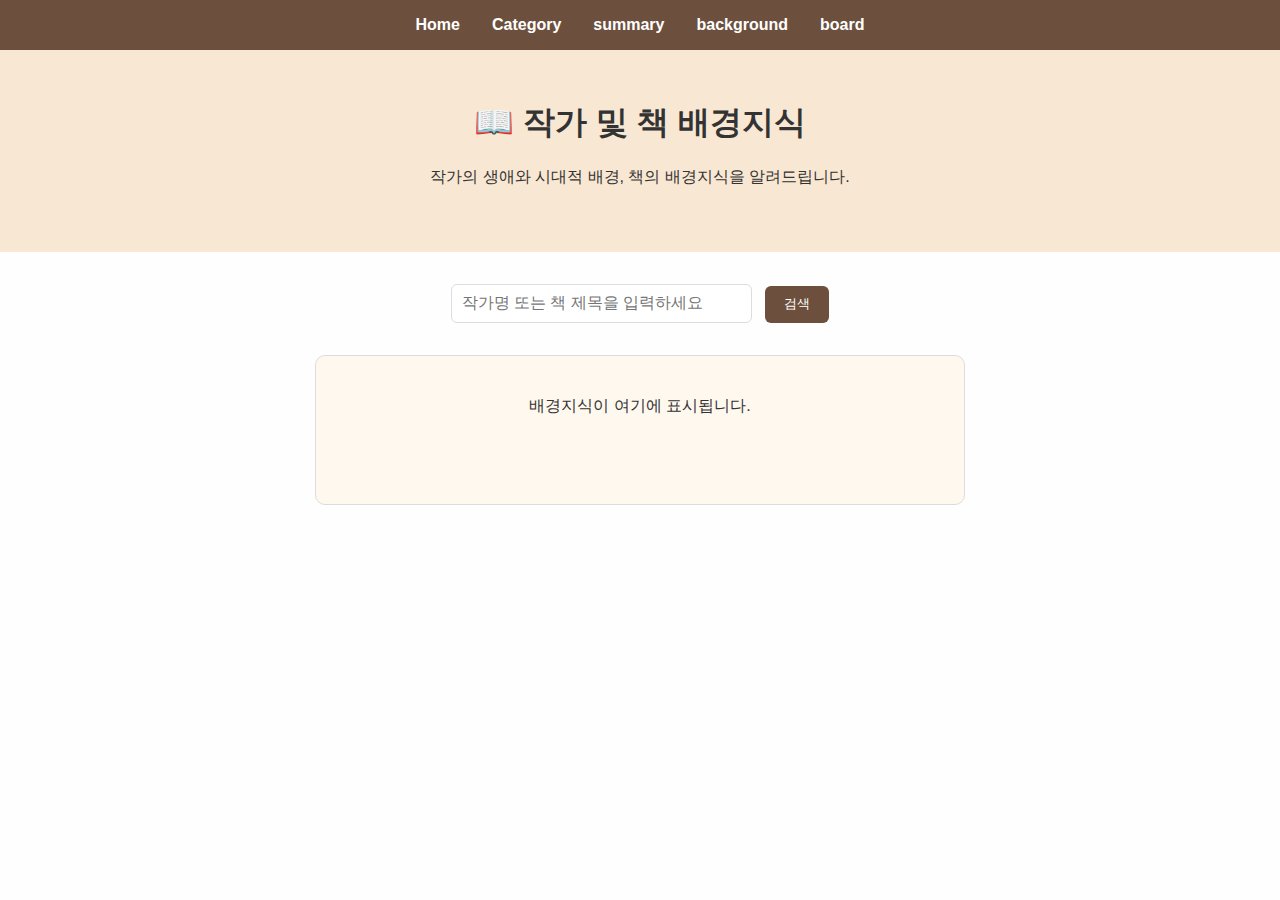
<file: html/background.html>
<!DOCTYPE html>
<html lang="ko">
<head>
  <meta charset="UTF-8" />
  <title>Background - 작가 및 책 배경지식</title>
  <link rel="stylesheet" href="../css/backgroundstyle.css" />
</head>
<body>

  <nav>
    <ul>
      <li><a href="../index.html">Home</a></li>
      <li><a href="../everybooks.github.io/html/category.html">Category</a></li>
      <li><a href="../everybooks.github.io/html/summary.html">summary</a></li>
      <li><a href="../everybooks.github.io/html/background.html">background</a></li>
      <li><a href="../everybooks.github.io/html/board.html">board</a></li>
    </ul>
  </nav>

  <header>
    <h1>📖 작가 및 책 배경지식</h1>
    <p>작가의 생애와 시대적 배경, 책의 배경지식을 알려드립니다.</p>
  </header>

  <main>
    <form id="background-form">
      <input type="text" placeholder="작가명 또는 책 제목을 입력하세요" required />
      <button type="submit">검색</button>
    </form>

    <section class="background-result">
      <p>배경지식이 여기에 표시됩니다.</p>
    </section>
  </main>
<script>
  document.addEventListener('DOMContentLoaded', function () {
    document.body.addEventListener('mousedown', function (e) {
      e.preventDefault();
    });
    document.body.addEventListener('selectstart', function (e) {
      e.preventDefault();
    });
  });
</script>

</body>
</html>
</file>
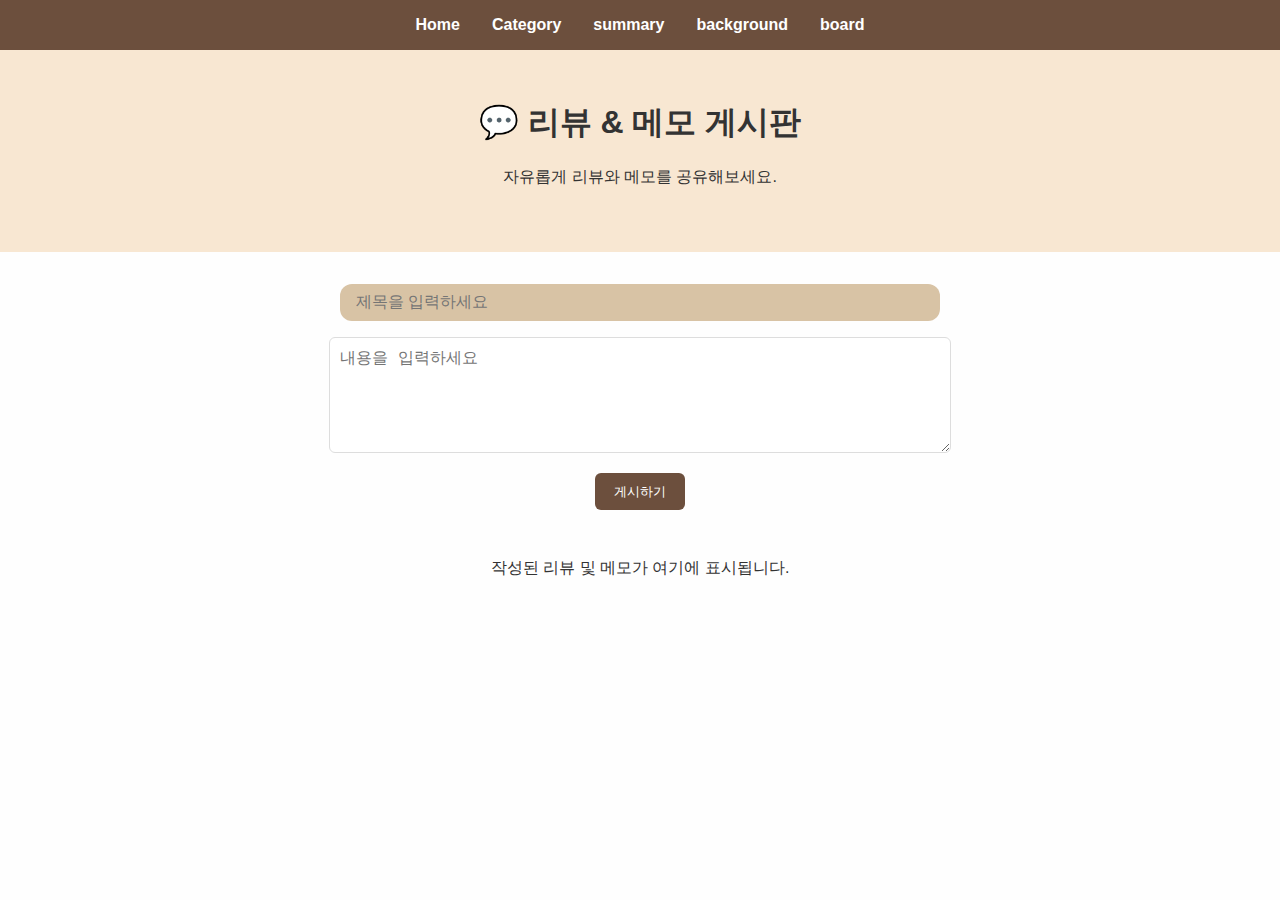
<file: html/board.html>
<!DOCTYPE html>
<html lang="ko">
<head>
  <meta charset="UTF-8" />
  <title>Board - 리뷰 & 메모 게시판</title>
  <link rel="stylesheet" href="../css/boardstyle.css" />
</head>
<body>

  <nav>
    <ul>
      <li><a href="../index.html">Home</a></li>
      <li><a href="category.html">Category</a></li>
      <li><a href="summary.html">summary</a></li>
      <li><a href="background.html">background</a></li>
      <li><a href="board.html">board</a></li>
    </ul>
  </nav>

  <header>
    <h1>💬 리뷰 & 메모 게시판</h1>
    <p>자유롭게 리뷰와 메모를 공유해보세요.</p>
  </header>

  <main>
    <form id="post-form">
      <input type="text" id="post-title" placeholder="제목을 입력하세요" required />
      <br />
      <textarea id="post-content" placeholder="내용을 입력하세요" rows="5" required></textarea>
      <br />
      <button type="submit">게시하기</button>
    </form>

    <section class="posts" id="posts">
      <p>작성된 리뷰 및 메모가 여기에 표시됩니다.</p>
    </section>
  </main>

  <script>
    document.addEventListener('DOMContentLoaded', () => {
      const form = document.getElementById('post-form');
      const postsContainer = document.getElementById('posts');

      const STORAGE_KEY = 'boardPosts';

      function loadPosts() {
        const savedPosts = localStorage.getItem(STORAGE_KEY);
        if (savedPosts) {
          const posts = JSON.parse(savedPosts);
          postsContainer.innerHTML = '';
          posts.forEach(({title, content}) => {
            addPostElement(title, content);
          });
        } else {
          postsContainer.innerHTML = '<p>작성된 리뷰 및 메모가 여기에 표시됩니다.</p>';
        }
      }

      function savePosts() {
        const posts = [];
        postsContainer.querySelectorAll('.post').forEach(postEl => {
          const title = postEl.querySelector('h3').textContent;
          const content = postEl.querySelector('p').textContent;
          posts.push({title, content});
        });
        localStorage.setItem(STORAGE_KEY, JSON.stringify(posts));
      }

      function addPostElement(title, content) {
        if (postsContainer.children.length === 1 && postsContainer.children[0].tagName === 'P') {
          postsContainer.innerHTML = '';
        }

        const postDiv = document.createElement('div');
        postDiv.classList.add('post');

        const postTitle = document.createElement('h3');
        postTitle.textContent = title;

        const postContent = document.createElement('p');
        postContent.textContent = content;

        const deleteBtn = document.createElement('button');
        deleteBtn.textContent = '삭제';
        deleteBtn.classList.add('delete-btn');
        deleteBtn.type = 'button';

        deleteBtn.addEventListener('click', (e) => {
          e.stopPropagation();
          if (confirm('이 글을 삭제하시겠습니까?')) {
            postDiv.remove();
            savePosts();
            if (postsContainer.children.length === 0) {
              postsContainer.innerHTML = '<p>작성된 리뷰 및 메모가 여기에 표시됩니다.</p>';
            }
          }
        });

        postDiv.addEventListener('click', () => {
          postDiv.classList.toggle('expanded');
        });

        postDiv.appendChild(postTitle);
        postDiv.appendChild(postContent);
        postDiv.appendChild(deleteBtn);

        postsContainer.prepend(postDiv);
      }

      form.addEventListener('submit', (e) => {
        e.preventDefault();

        const titleInput = document.getElementById('post-title');
        const contentInput = document.getElementById('post-content');

        const title = titleInput.value.trim();
        const content = contentInput.value.trim();

        if (!title || !content) {
          alert('제목과 내용을 모두 입력해주세요.');
          return;
        }

        addPostElement(title, content);
        savePosts();

        titleInput.value = '';
        contentInput.value = '';
      });

      loadPosts();
    });
  </script>
</body>
</html>
</file>
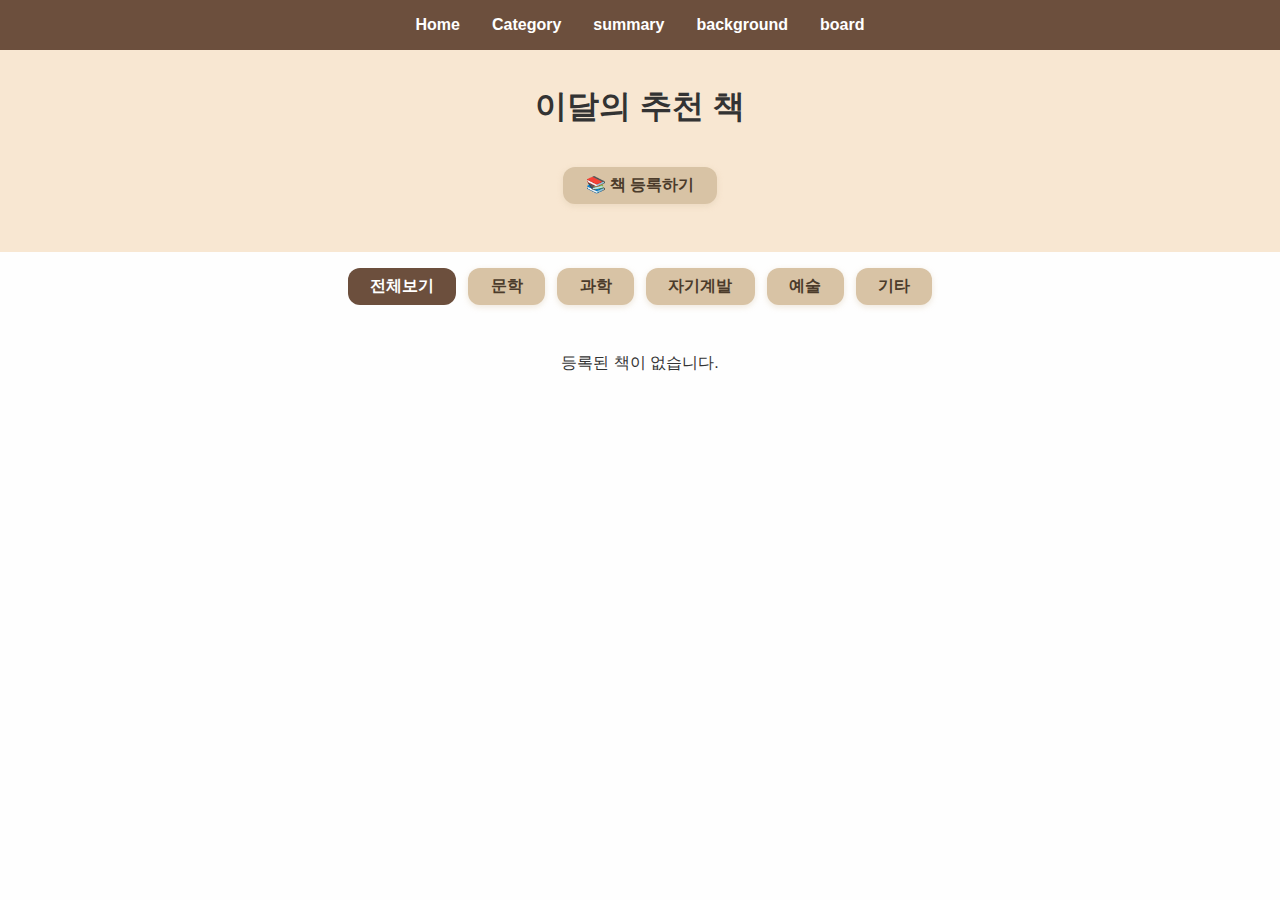
<file: html/category.html>
<!DOCTYPE html>
<html lang="ko">
<head>
  <meta charset="UTF-8" />
  <meta name="viewport" content="width=device-width, initial-scale=1.0"/>
  <title>카테고리</title>
  <link rel="stylesheet" href="../css/categorystyle.css" />
</head>
<body>
  <nav>
    <ul>
      <li><a href="../index.html">Home</a></li>
      <li><a href="category.html">Category</a></li>
      <li><a href="summary.html">summary</a></li>
      <li><a href="background.html">background</a></li>
      <li><a href="board.html">board</a></li>
    </ul>
  </nav>

  <header>
    <h1>이달의 추천 책</h1>
    <button id="toggle-form">📚 책 등록하기</button>
  </header>

  <section id="category-buttons">
    <button class="cat-btn active" data-cat="all">전체보기</button>
    <button class="cat-btn" data-cat="문학">문학</button>
    <button class="cat-btn" data-cat="과학">과학</button>
    <button class="cat-btn" data-cat="자기계발">자기계발</button>
    <button class="cat-btn" data-cat="예술">예술</button>
    <button class="cat-btn" data-cat="기타">기타</button>
  </section>

  <section id="form-section" style="display: none;">
    <form id="book-form">
      <select id="category" required>
        <option value="">카테고리 선택</option>
        <option value="문학">문학</option>
        <option value="과학">과학</option>
        <option value="자기계발">자기계발</option>
        <option value="예술">예술</option>
        <option value="기타">기타</option>
      </select>
      <input type="text" id="title" placeholder="책 제목" required />
      <input type="text" id="author" placeholder="작가" required />
      <input type="text" id="publisher" placeholder="출판사" required />
      <input type="text" id="buyLink" placeholder="구매 링크 (선택)" />
      <input type="file" id="cover" accept="image/*" />
      <button type="submit">책 등록</button>
    </form>
  </section>

  <section id="book-list"></section>

<script>
  const toggleBtn = document.getElementById('toggle-form');
  const formSection = document.getElementById('form-section');
  const bookForm = document.getElementById('book-form');
  const bookList = document.getElementById('book-list');
  const categoryButtons = document.querySelectorAll('.cat-btn');

  let books = JSON.parse(localStorage.getItem('books')) || [];
  let currentFilter = 'all';

  // 토글 폼 보이기/숨기기
  toggleBtn.onclick = () => {
    formSection.style.display = formSection.style.display === 'none' ? 'block' : 'none';
  };

  // 저장 후 렌더링 & 로컬스토리지에 저장
  function saveBooks() {
    localStorage.setItem('books', JSON.stringify(books));
  }

  // 책 삭제
  function deleteBook(index) {
    if(confirm('정말 이 책을 삭제하시겠습니까?')) {
      books.splice(index, 1);
      saveBooks();
      renderBooks(currentFilter);
    }
  }

  // 책 렌더링
  function renderBooks(filter) {
    bookList.innerHTML = '';
    // 필터링
    const filteredBooks = filter === 'all' ? books : books.filter(b => b.category === filter);

    if (filteredBooks.length === 0) {
      bookList.innerHTML = '<p>등록된 책이 없습니다.</p>';
      return;
    }

    filteredBooks.forEach((book, idx) => {
      // 실제 인덱스 찾기 (전체 배열 기준)
      const realIndex = books.indexOf(book);

      const card = document.createElement('div');
      card.className = 'book-card';
      card.innerHTML = `
        ${book.imageUrl ? `<img src="${book.imageUrl}" alt="책표지">` : ''}
        <div class="info">
          <h3>${book.title}</h3>
          <p>👤 ${book.author}</p>
          <p>🏢 ${book.publisher}</p>
          ${book.buyLink ? `<p><a href="${book.buyLink}" target="_blank" rel="noopener noreferrer">📖 구매하기</a></p>` : ''}
          <button class="delete-btn" data-index="${realIndex}">삭제</button>
        </div>
      `;
      bookList.appendChild(card);
    });

    // 삭제 버튼 이벤트 연결
    document.querySelectorAll('.delete-btn').forEach(btn => {
      btn.onclick = () => {
        const idx = parseInt(btn.getAttribute('data-index'));
        deleteBook(idx);
      };
    });
  }

  // 카테고리 버튼 이벤트
  categoryButtons.forEach(btn => {
    btn.addEventListener('click', () => {
      categoryButtons.forEach(b => b.classList.remove('active'));
      btn.classList.add('active');
      currentFilter = btn.getAttribute('data-cat');
      renderBooks(currentFilter);
    });
  });

  // 폼 제출
  bookForm.onsubmit = (e) => {
    e.preventDefault();

    const category = document.getElementById('category').value;
    const title = document.getElementById('title').value;
    const author = document.getElementById('author').value;
    const publisher = document.getElementById('publisher').value;

    // buyLink 자동 http/https 붙이기 처리
    let buyLink = document.getElementById('buyLink').value.trim();
    if (buyLink && !buyLink.startsWith('http://') && !buyLink.startsWith('https://')) {
      buyLink = 'http://' + buyLink;
    }

    const coverInput = document.getElementById('cover');

    const reader = new FileReader();
    reader.onload = function () {
      const imageUrl = reader.result;

      books.push({ category, title, author, publisher, buyLink, imageUrl });
      saveBooks();
      renderBooks(currentFilter);
      bookForm.reset();
      formSection.style.display = 'none';
    };

    if (coverInput.files[0]) {
      reader.readAsDataURL(coverInput.files[0]);
    } else {
      books.push({ category, title, author, publisher, buyLink, imageUrl: '' });
      saveBooks();
      renderBooks(currentFilter);
      bookForm.reset();
      formSection.style.display = 'none';
    }
  };

  // 초기 렌더링
  renderBooks(currentFilter);
</script>
<script>
  document.addEventListener('DOMContentLoaded', function () {
    document.body.addEventListener('mousedown', function (e) {
      e.preventDefault();
    });
    document.body.addEventListener('selectstart', function (e) {
      e.preventDefault();
    });
  });
</script>
</body>
</html>
</file>
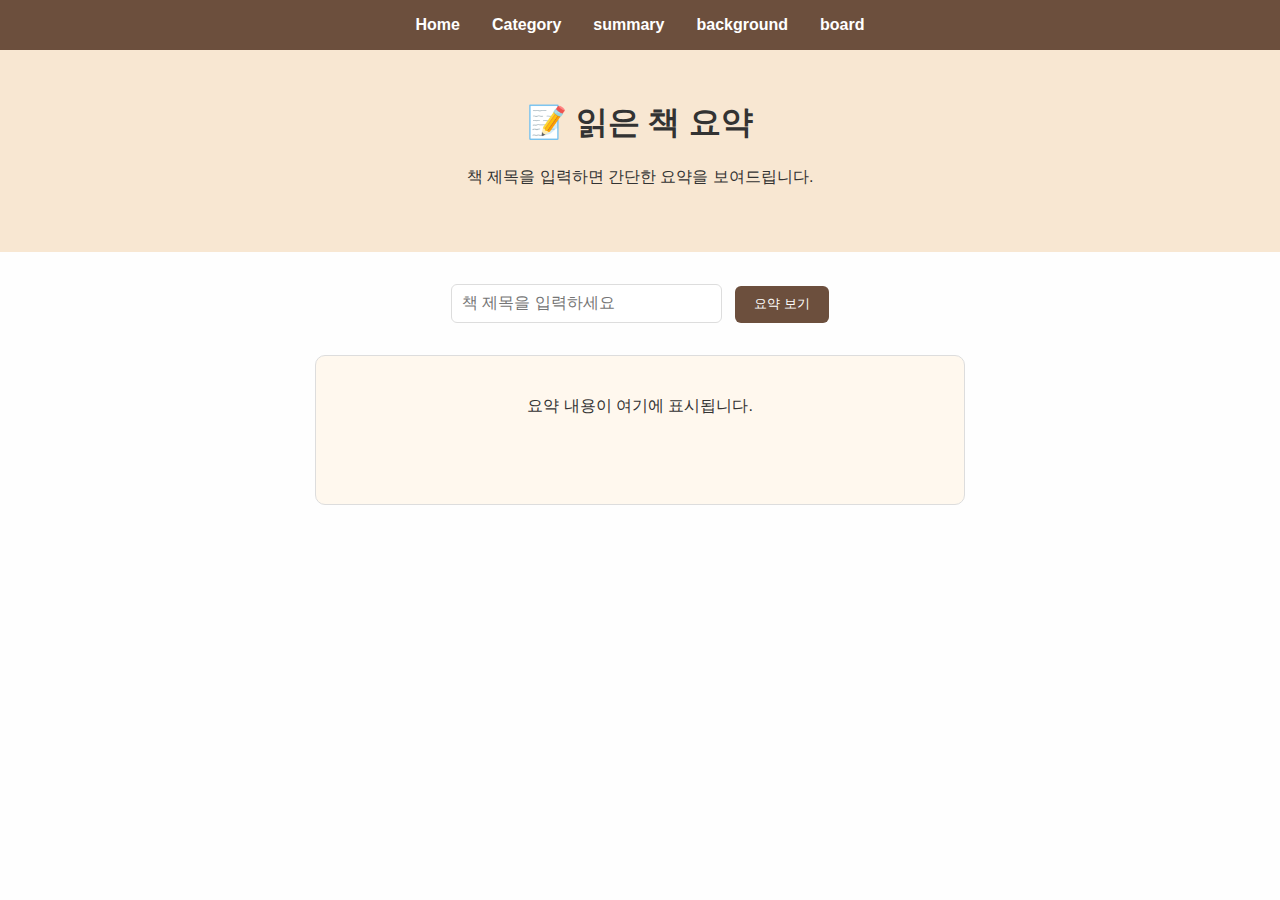
<file: html/summary.html>
<!DOCTYPE html>
<html lang="ko">
<head>
  <meta charset="UTF-8" />
  <title>Summary - 읽은 책 요약</title>
  <link rel="stylesheet" href="../css/summarystyle.css" />
</head>
<body>

  <nav>
    <ul>
      <li><a href="../index.html">Home</a></li>
      <li><a href="category.html">Category</a></li>
      <li><a href="summary.html">summary</a></li>
      <li><a href="background.html">background</a></li>
      <li><a href="board.html">board</a></li>
    </ul>
  </nav>

  <header>
    <h1>📝 읽은 책 요약</h1>
    <p>책 제목을 입력하면 간단한 요약을 보여드립니다.</p>
  </header>

  <main>
    <form id="summary-form">
      <input type="text" placeholder="책 제목을 입력하세요" required />
      <button type="submit">요약 보기</button>
    </form>

    <section class="summary-result">
      <p>요약 내용이 여기에 표시됩니다.</p>
    </section>
  </main>
<script>
  document.addEventListener('DOMContentLoaded', function () {
    document.body.addEventListener('mousedown', function (e) {
      e.preventDefault();
    });
    document.body.addEventListener('selectstart', function (e) {
      e.preventDefault();
    });
  });
</script>
</body>
</html>
</file>
<file: css/backgroundstyle.css>
body {
  margin: 0;
  padding: 0;
  font-family: 'Arial', sans-serif;
  background-color: #fefefe;
  color: #333;
  text-align: center;
}

/* 네비게이션 메뉴 */
nav {
  position: fixed;
  top: 0;
  width: 100%;
  background-color: #6c4f3d;
  z-index: 1000;
}

nav ul {
  list-style: none;
  display: flex;
  justify-content: center;
  margin: 0;
  padding: 1rem 0;
}

nav ul li {
  margin: 0 1rem;
}

nav ul li a {
  color: #fff;
  text-decoration: none;
  font-weight: bold;
}

nav ul li a:hover {
  text-decoration: underline;
}

header {
  background-color: #f8e7d2;
  padding: 3rem;
  margin-top: 2rem;
}

form#background-form {
  margin-top: 2rem;
}

form input[type="text"] {
  padding: 0.6rem;
  width: 280px;
  font-size: 1rem;
  border: 1px solid #ddd;
  border-radius: 6px;
  margin-right: 0.5rem;
}

form button {
  padding: 0.6rem 1.2rem;
  background-color: #6c4f3d;
  color: white;
  border: none;
  border-radius: 6px;
  cursor: pointer;
  transition: background-color 0.3s ease;
}

form button:hover {
  background-color: #8a6d5a;
}

.background-result {
  margin-top: 2rem;
  max-width: 600px;
  margin-left: auto;
  margin-right: auto;
  background-color: #fff8ee;
  padding: 1.5rem;
  border: 1px solid #ddd;
  border-radius: 10px;
  min-height: 100px;
}
</file>
<file: css/boardstyle.css>
body {
  margin: 0;
  padding: 0;
  font-family: 'Arial', sans-serif;
  background-color: #fefefe;
  color: #333;
  text-align: center;
}

/* 네비게이션 메뉴 */
nav {
  position: fixed;
  top: 0;
  width: 100%;
  background-color: #6c4f3d;
  z-index: 1000;
}

nav ul {
  list-style: none;
  display: flex;
  justify-content: center;
  margin: 0;
  padding: 1rem 0;
}

nav ul li {
  margin: 0 1rem;
}

nav ul li a {
  color: #fff;
  text-decoration: none;
  font-weight: bold;
}

nav ul li a:hover {
  text-decoration: underline;
}

header {
  background-color: #f8e7d2;
  padding: 3rem;
  margin-top: 2rem;
}

form#post-form {
  margin-top: 2rem;
}

/* 제목 입력칸 스타일 추가 */
form input[type="text"] {
  width: 90%;
  max-width: 600px;
  font-size: 1rem;
  padding: 0.6rem 1rem;
  border: none;
  border-radius: 12px;
  background-color: #d8c3a5;  /* 연갈색 */
  color: #4b3b2b;
  box-sizing: border-box;
  margin-bottom: 1rem;
  outline: none;
  transition: background-color 0.3s ease;
}

form input[type="text"]:focus {
  background-color: #f8e7d2;
}

form textarea {
  width: 90%;
  max-width: 600px;
  font-size: 1rem;
  padding: 0.6rem;
  border: 1px solid #ddd;
  border-radius: 6px;
  resize: vertical;
}

form button {
  margin-top: 1rem;
  padding: 0.6rem 1.2rem;
  background-color: #6c4f3d;
  color: white;
  border: none;
  border-radius: 6px;
  cursor: pointer;
  transition: background-color 0.3s ease;
}

/* 게시하기 버튼과 게시글 리스트 사이 간격 추가 */
.posts {
  margin-top: 3rem;
}

form button:hover {
  background-color: #8a6d5a;
}

/* 게시글 스타일 */
.post {
  background-color: #fff9f2;
  border: 1px solid #d7ccc8;
  border-radius: 10px;
  padding: 1rem;
  margin-bottom: 1rem;
  max-width: 600px;
  margin-left: auto;
  margin-right: auto;
  text-align: left;
  position: relative;
  cursor: pointer;
  overflow: hidden;
  transition: max-height 0.4s ease, padding-bottom 0.4s ease;
  max-height: 50px; /* 제목만 보임 */
  padding-bottom: 0.3rem;
}

.post.expanded {
  max-height: 500px;
  padding-bottom: 1rem;
}

.post h3 {
  margin-top: 0;
  color: #6c4f3d;
  user-select: none;
}

.post p {
  margin-top: 0.5rem;
  display: none;
  white-space: pre-wrap;
}

.post.expanded p {
  display: block;
}

/* 삭제 버튼 */
.delete-btn {
  position: absolute;
  top: 8px;
  right: 8px;
  background-color: #d9534f;
  border: none;
  color: white;
  padding: 4px 8px;
  border-radius: 6px;
  font-size: 0.9rem;
  cursor: pointer;
  user-select: none;
  transition: background-color 0.3s ease;
  opacity: 0.8;
}

.delete-btn:hover {
  background-color: #c9302c;
  opacity: 1;
}
</file>
<file: css/categorystyle.css>
/* 전체 기본 정렬 및 배경 */
body {
  margin: 0;
  padding: 0;
  font-family: 'Arial', sans-serif;
  background-color: #fefefe;
  color: #333;
  text-align: center;  /* 중앙 정렬 */
}

/* 네비게이션 메뉴 */
nav {
  position: fixed;
  top: 0;
  width: 100%;
  background-color: #6c4f3d;
  z-index: 1000;
}

nav ul {
  list-style: none;
  display: flex;
  justify-content: center;
  margin: 0;
  padding: 1rem 0;
}

nav ul li {
  margin: 0 1rem;
}

nav ul li a {
  color: #fff;
  text-decoration: none;
  font-weight: bold;
}

nav ul li a:hover {
  text-decoration: underline;
}

/* 헤더 영역 */
header {
  background-color: #f8e7d2;
  padding: 3rem 1rem;
  margin-top: 1rem;
  text-align: center; /* 텍스트 + 버튼 중앙 정렬 */
}

/* 책 등록하기 버튼 (header 내) */
#toggle-form {
  margin-top: 1rem;
  padding: 0.5rem 1.4rem;
  background-color: #d8c3a5; /* 연갈색 */
  color: #4b3b2b;
  border: none;
  border-radius: 12px;
  font-weight: 600;
  font-size: 1rem;
  cursor: pointer;
  box-shadow: 0 2px 6px rgb(216 195 165 / 0.4);
  transition: background-color 0.3s ease, color 0.3s ease;
  user-select: none;
}

#toggle-form:hover {
  background-color: #c1ad87;
  color: #3a2e22;
}

/* 카테고리 버튼 컨테이너 */
#category-buttons {
  display: flex;
  justify-content: center;
  gap: 12px;
  margin: 1rem auto 2rem auto;
  max-width: 600px;
  padding: 0;
  flex-wrap: nowrap;
}

/* 카테고리 버튼 스타일 */
#category-buttons button.cat-btn {
  padding: 0.5rem 1.4rem;
  background-color: #d8c3a5; /* 연갈색 */
  color: #4b3b2b;
  border: none;
  border-radius: 12px;
  font-weight: 600;
  font-size: 1rem;
  cursor: pointer;
  box-shadow: 0 2px 6px rgb(216 195 165 / 0.4);
  transition: background-color 0.3s ease, color 0.3s ease;
  user-select: none;
}

#category-buttons button.cat-btn:hover {
  background-color: #c1ad87;
  color: #3a2e22;
}

#category-buttons button.cat-btn.active {
  background-color: #6c4f3d;
  color: white;
  box-shadow: none;
}

/* 추천 결과 박스 */
.recommendation-box {
  margin: 0 auto;
  margin-top: 2rem;
  padding: 1.5rem;
  background-color: #fff8ee;
  border: 1px solid #ddd;
  border-radius: 10px;
  max-width: 600px;
}

/* 책 카드 스타일 */
#book-list {
  margin-top: 2rem;
  display: flex;
  flex-direction: column;
  gap: 1rem;
  align-items: center;
}

.book-card {
  display: flex;
  align-items: center;
  border: 1px solid #ccc;
  background-color: #fff9f2;
  border-radius: 12px;
  padding: 1rem;
  width: 90%;
  max-width: 600px;
  text-align: left;
}

.book-card img {
  width: 100px;
  height: auto;
  border-radius: 10px;
  margin-right: 1rem;
  object-fit: cover;
}

.book-card .info {
  flex: 1;
}

/* ===== 책 등록 폼 스타일 ===== */
form#book-form {
  display: flex;
  flex-direction: column;
  gap: 0.5rem;
  align-items: center;
  margin-top: 1rem;
}

form#book-form input[type="text"],
form#book-form select,
form#book-form input[type="file"] {
  width: 90%;
  max-width: 500px;
  padding: 0.6rem 1rem;
  font-size: 1rem;
  border-radius: 12px;
  border: none;
  background-color: #d8c3a5;  /* 연갈색 */
  color: #4b3b2b;
  box-sizing: border-box;
  outline: none;
  transition: background-color 0.3s ease;
}

form#book-form input[type="text"]:focus,
form#book-form select:focus,
form#book-form input[type="file"]:focus {
  background-color: #f8e7d2;
}

form#book-form button {
  margin-top: 1rem;
  padding: 0.6rem 1.2rem;
  background-color: #6c4f3d;
  color: white;
  border: none;
  border-radius: 12px;
  cursor: pointer;
  font-weight: bold;
  transition: background-color 0.3s ease;
}

form#book-form button:hover {
  background-color: #8a6d5a;
}
</file>
<file: css/summarystyle.css>
body {
  margin: 0;
  padding: 0;
  font-family: 'Arial', sans-serif;
  background-color: #fefefe;
  color: #333;
  text-align: center;
}

/* 네비게이션 메뉴 */
nav {
  position: fixed;
  top: 0;
  width: 100%;
  background-color: #6c4f3d;
  z-index: 1000;
}

nav ul {
  list-style: none;
  display: flex;
  justify-content: center;
  margin: 0;
  padding: 1rem 0;
}

nav ul li {
  margin: 0 1rem;
}

nav ul li a {
  color: #fff;
  text-decoration: none;
  font-weight: bold;
}

nav ul li a:hover {
  text-decoration: underline;
}

header {
  background-color: #f8e7d2;
  padding: 3rem;
  margin-top: 2rem;
}

form#summary-form {
  margin-top: 2rem;
}

form input[type="text"] {
  padding: 0.6rem;
  width: 250px;
  font-size: 1rem;
  border: 1px solid #ddd;
  border-radius: 6px;
  margin-right: 0.5rem;
}

form button {
  padding: 0.6rem 1.2rem;
  background-color: #6c4f3d;
  color: white;
  border: none;
  border-radius: 6px;
  cursor: pointer;
  transition: background-color 0.3s ease;
}

form button:hover {
  background-color: #8a6d5a;
}

.summary-result {
  margin-top: 2rem;
  max-width: 600px;
  margin-left: auto;
  margin-right: auto;
  background-color: #fff8ee;
  padding: 1.5rem;
  border: 1px solid #ddd;
  border-radius: 10px;
  min-height: 100px;
}
</file>
